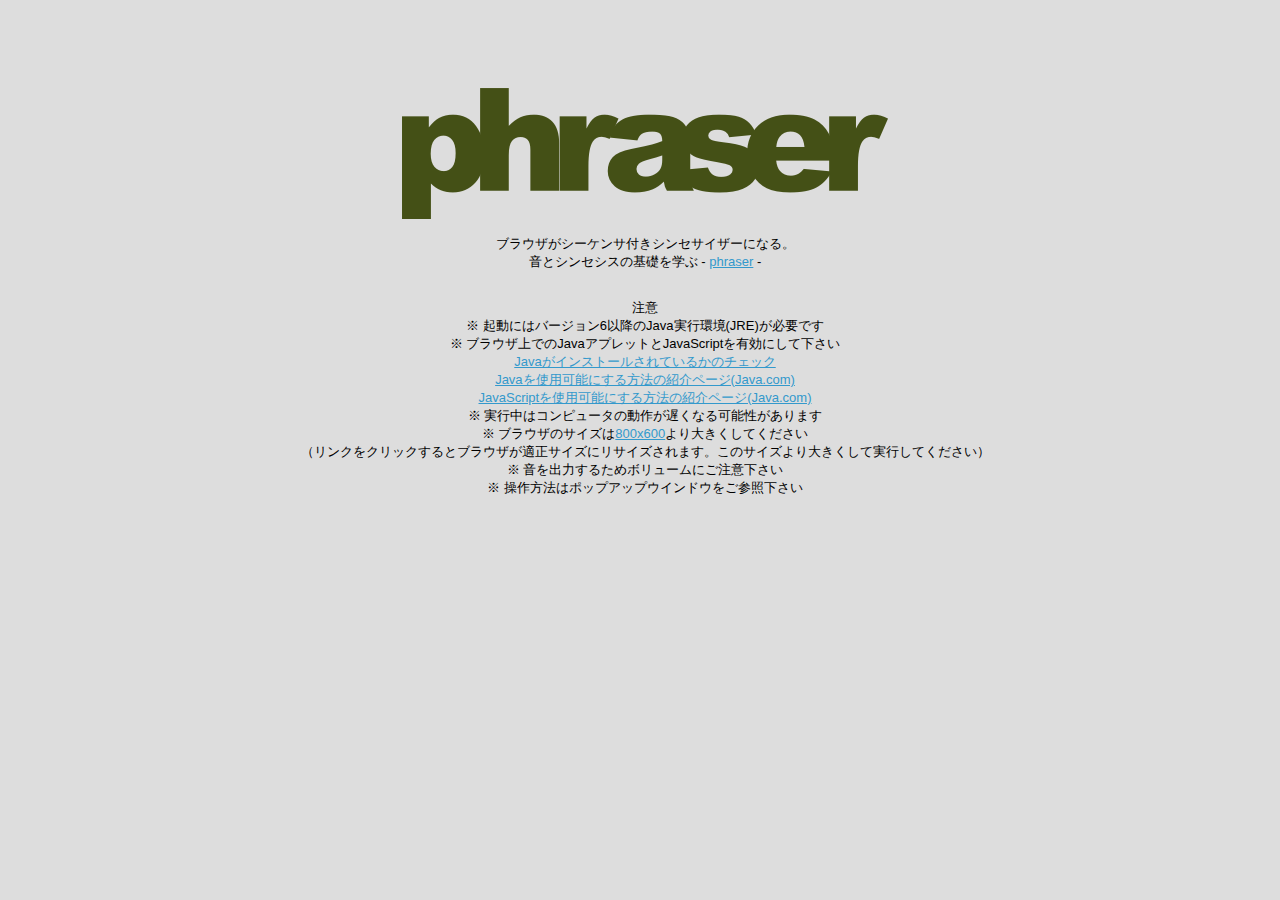
<file: docs/index.html>
﻿<?xml version="1.0" encoding="UTF-8"?>
<!DOCTYPE html PUBLIC "-//W3C//DTD XHTML 1.0 Strict//EN"
        "http://www.w3.org/TR/xhtml1/DTD/xhtml1-strict.dtd">
<html xmlns="http://www.w3.org/1999/xhtml" xml:lang="ja" lang="ja">
	<head>
		<meta http-equiv="content-type" content="text/html; charset=utf-8" />
		<meta http-equiv="content-script-type" content="text/javascript" />
		<title> - phraser - </title>
		<link rel="stylesheet" href="phraser.css" media="screen,print" />
		<script type="text/javascript" src="phraser.js"></script>
		<!--[if lt IE 7]>
		<script type="text/javascript" src="IE7.js"></script>
		<![endif]-->
	</head>
	<body>
		<div id="content" class="center">
			<a onkeypress="openHowto()" onclick="openHowto()" href="phraser.html">
				<img src="img/phraser.png" alt="phraser" class="title" /></a>
 			<p>ブラウザがシーケンサ付きシンセサイザーになる。<br />
 			音とシンセシスの基礎を学ぶ - <a onkeypress="openHowto()" onclick="openHowto()" href="phraser.html">phraser</a> -</p>
			<br />
			注意
			<div class="notice">起動にはバージョン6以降のJava実行環境(JRE)が必要です</div>
			<div class="notice">ブラウザ上でのJavaアプレットとJavaScriptを有効にして下さい<br />
			<a href="http://java.com/ja/download/installed.jsp">Javaがインストールされているかのチェック</a><br />
			<a href="http://www.java.com/ja/download/help/enable_browser.xml">
				Javaを使用可能にする方法の紹介ページ(Java.com)</a><br />
			<a href="http://java.com/ja/download/help/javascript.xml">
				JavaScriptを使用可能にする方法の紹介ページ(Java.com)</a></div>
			<div class="notice">実行中はコンピュータの動作が遅くなる可能性があります</div>
			<div class="notice">ブラウザのサイズは<a href="javascript:void(resizeTo(850,700));">800x600</a>より大きくしてください<br />
			（リンクをクリックするとブラウザが適正サイズにリサイズされます。このサイズより大きくして実行してください）</div>
			<div class="notice">音を出力するためボリュームにご注意下さい</div>
			<div class="notice">操作方法はポップアップウインドウをご参照下さい</div>
		</div>
	</body>
</html>
</file>
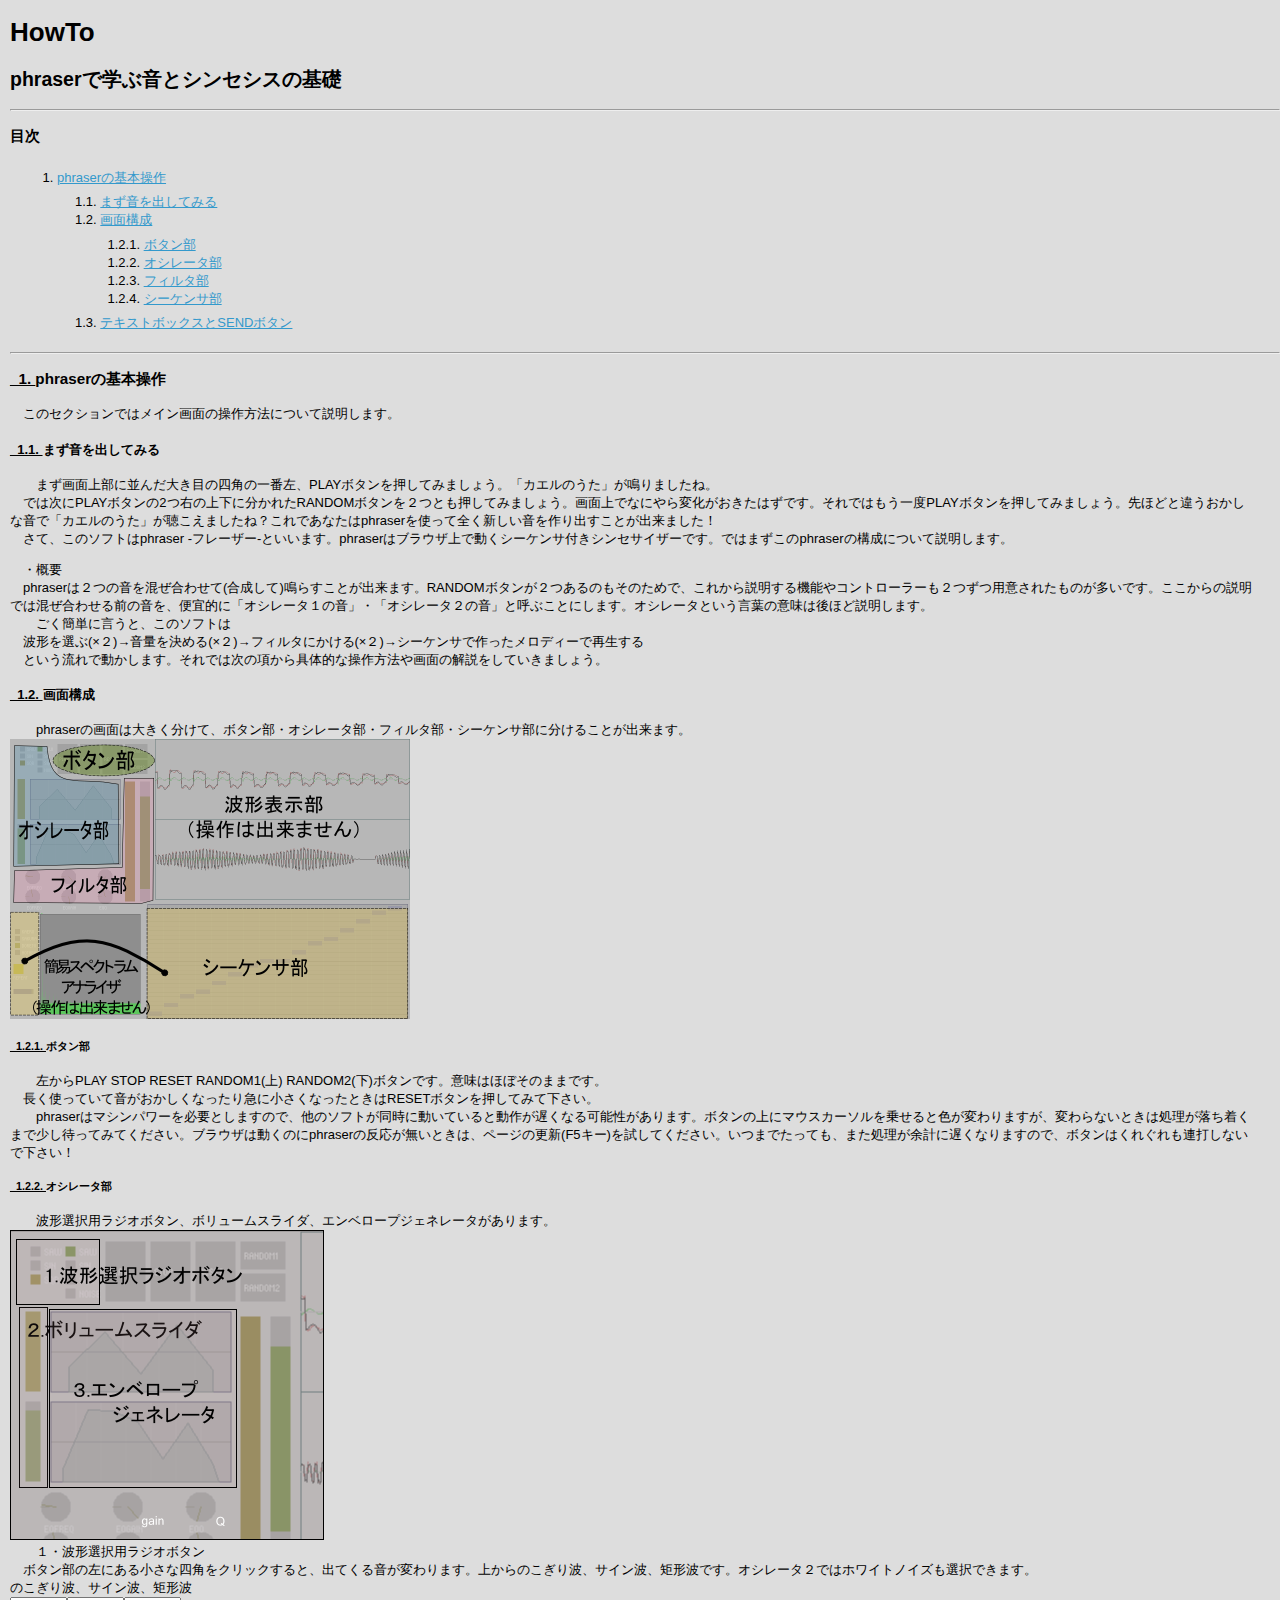
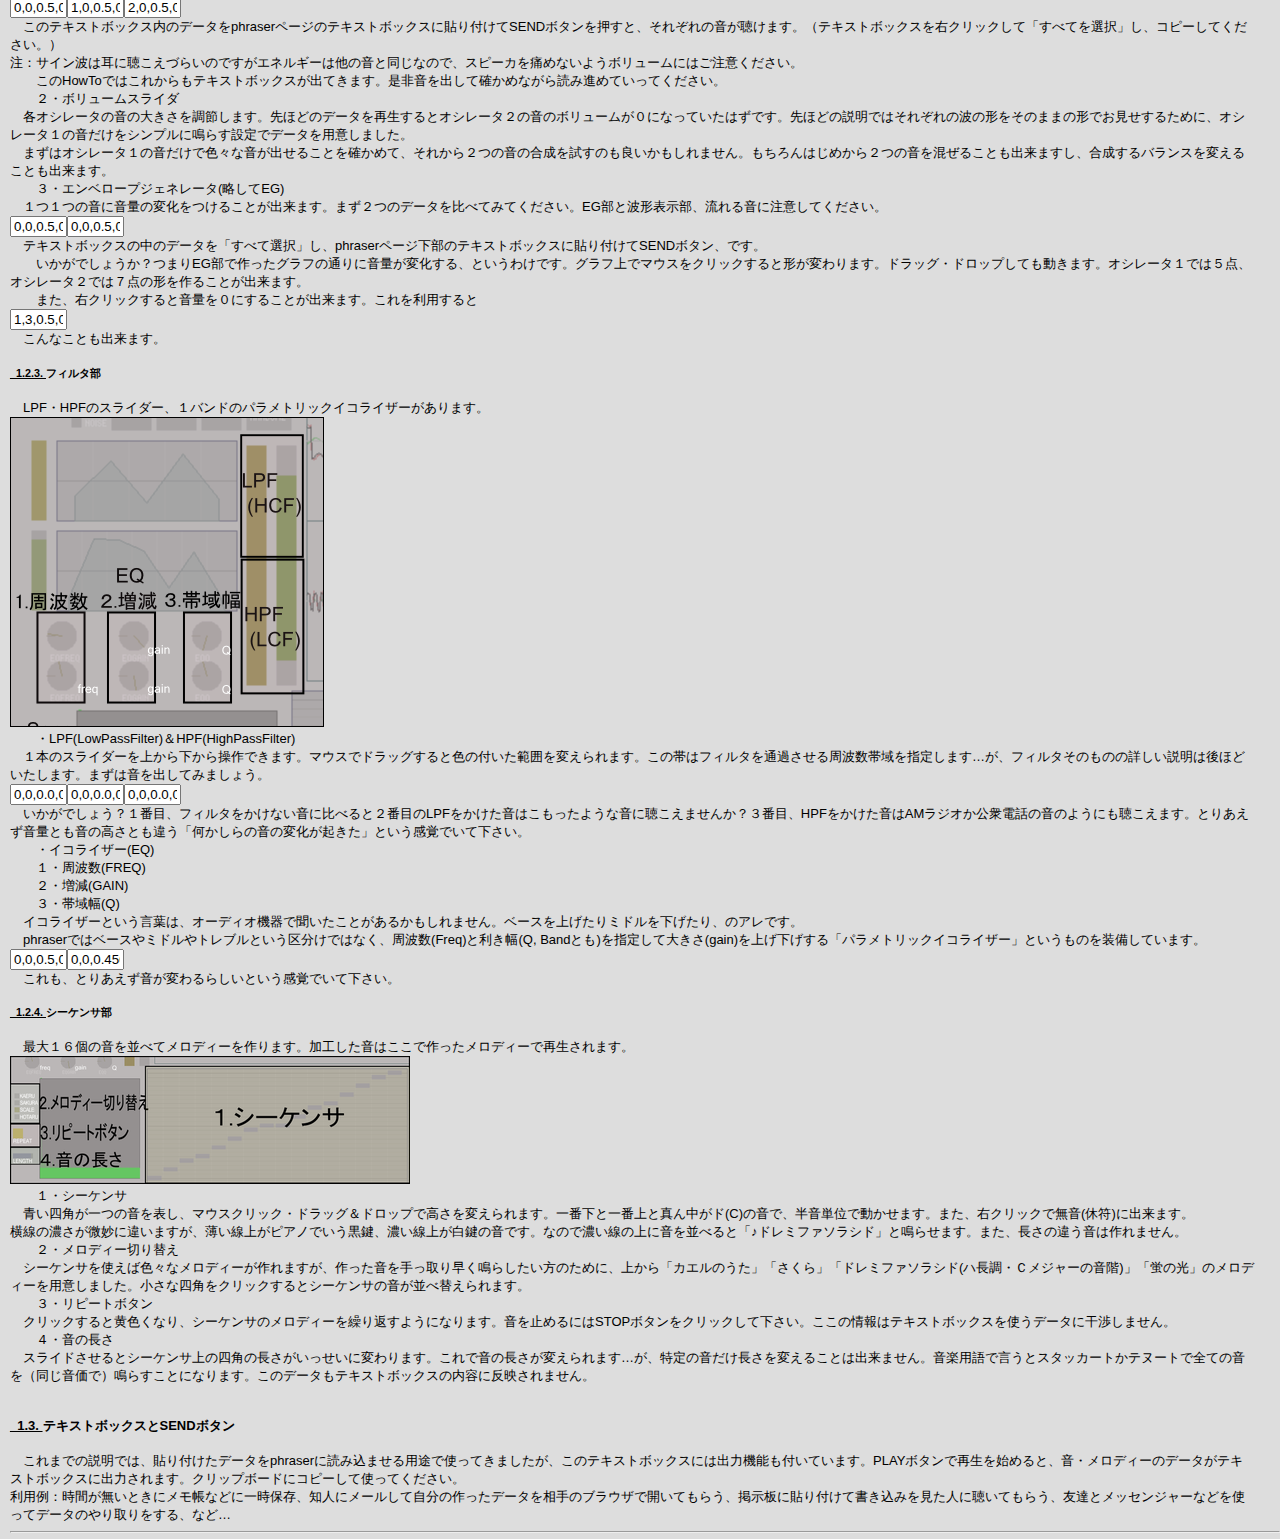
<file: docs/howto.html>
<?xml version="1.0" encoding="UTF-8"?>
<!DOCTYPE html PUBLIC "-//W3C//DTD XHTML 1.0 Strict//EN"
        "http://www.w3.org/TR/xhtml1/DTD/xhtml1-strict.dtd">
<html xmlns="http://www.w3.org/1999/xhtml" xml:lang="ja" lang="ja">
	<head>
		<meta http-equiv="content-type" content="text/html; charset=utf-8" />
		<meta http-equiv="content-script-type" content="text/javascript">
		<title> - Phraser - HowTo</title>
		<link rel="stylesheet" href="phraser.css" media="screen,print" />
		<!--[if lt IE 7]>
		<script type="text/javascript" src="IE7.js"></script>
		<![endif]-->
	</head>
	<body>
		<div id="content">
			<h1>HowTo</h1>
			<h2>phraserで学ぶ音とシンセシスの基礎</h2>
			<hr />
			<h3 id="index">目次</h3>
			<ol>
				<li><a href="#_1">phraserの基本操作</a>
					<ol>
						<li><a href="#_1.1">まず音を出してみる</a></li>
						<li><a href="#_1.2">画面構成</a>
							<ol>
								<li><a href="#_1.2.1">ボタン部</a></li>
								<li><a href="#_1.2.2">オシレータ部</a></li>
								<li><a href="#_1.2.3">フィルタ部</a></li>
								<li><a href="#_1.2.4">シーケンサ部</a></li>
							</ol>
						</li>
						<li><a href="#_1.3">テキストボックスとSENDボタン</a></li>
					</ol>
				</li>
<!--				<li><a href="#_2">「音」に関する基礎知識</a>
					<ol>
						<li><a href="#_2.1">音の３要素</a></li>
						<li><a href="#_2.2">旋律</a></li>
						<li><a href="#_2.3">phraserで出来る音楽</a></li>
					</ol>
				</li>
				<li><a href="#_3">シンセシスの基礎知識</a>
					<ol>
						<li><a href="#_3.1">シンセシス</a></li>
						<li><a href="#_3.2">フィルタ</a></li>
						<li><a href="#_3.3">シンセサイザーの種類</a></li>
					</ol>
				</li>
-->
			</ol>
			<hr>
			<h3 id="_1" class="head">phraserの基本操作</h3>
			<p class="expl">
			このセクションではメイン画面の操作方法について説明します。
			</p>
			<h4 id="_1.1" class="head">まず音を出してみる</h4>
			<p class="expl">
			　まず画面上部に並んだ大き目の四角の一番左、PLAYボタンを押してみましょう。「カエルのうた」が鳴りましたね。<br />
			　では次にPLAYボタンの2つ右の上下に分かれたRANDOMボタンを２つとも押してみましょう。画面上でなにやら変化がおきたはずです。それではもう一度PLAYボタンを押してみましょう。先ほどと違うおかしな音で「カエルのうた」が聴こえましたね？これであなたはphraserを使って全く新しい音を作り出すことが出来ました！</p>
			　さて、このソフトはphraser -フレーザー-といいます。phraserはブラウザ上で動くシーケンサ付きシンセサイザーです。ではまずこのphraserの構成について説明します。
			</p><p class="expl">
			・概要<br />
			　phraserは２つの音を混ぜ合わせて(合成して)鳴らすことが出来ます。RANDOMボタンが２つあるのもそのためで、これから説明する機能やコントローラーも２つずつ用意されたものが多いです。ここからの説明では混ぜ合わせる前の音を、便宜的に「オシレータ１の音」・「オシレータ２の音」と呼ぶことにします。オシレータという言葉の意味は後ほど説明します。</p><p class="expl">
			　ごく簡単に言うと、このソフトは<br />
			　波形を選ぶ(×２)→音量を決める(×２)→フィルタにかける(×２)→シーケンサで作ったメロディーで再生する<br />
			　という流れで動かします。それでは次の項から具体的な操作方法や画面の解説をしていきましょう。</p>
			<h4 id="_1.2" class="head">画面構成</h4>
			<p class="expl">
			　phraserの画面は大きく分けて、ボタン部・オシレータ部・フィルタ部・シーケンサ部に分けることが出来ます。</p>
			<img src="img/overview.png" alt="phraserの画面構成" />
			<br />
			<h5 id="_1.2.1" class="head">ボタン部</h5>
			<p class="expl">
			　左からPLAY STOP RESET RANDOM1(上) RANDOM2(下)ボタンです。意味はほぼそのままです。<br />
			　長く使っていて音がおかしくなったり急に小さくなったときはRESETボタンを押してみて下さい。</p><p class="expl">
			　phraserはマシンパワーを必要としますので、他のソフトが同時に動いていると動作が遅くなる可能性があります。ボタンの上にマウスカーソルを乗せると色が変わりますが、変わらないときは処理が落ち着くまで少し待ってみてください。ブラウザは動くのにphraserの反応が無いときは、ページの更新(F5キー)を試してください。いつまでたっても、また処理が余計に遅くなりますので、ボタンはくれぐれも連打しないで下さい！
			</p>
			<h5 id="_1.2.2" class="head">オシレータ部</h5>
			<p class="expl">
			　波形選択用ラジオボタン、ボリュームスライダ、エンベロープジェネレータがあります。</p>
			<img src="img/osc.png" alt="オシレータ部" />
			<br />
			<p class="expl">
			　１・波形選択用ラジオボタン<br />
			　ボタン部の左にある小さな四角をクリックすると、出てくる音が変わります。上からのこぎり波、サイン波、矩形波です。オシレータ２ではホワイトノイズも選択できます。<br />
			のこぎり波、サイン波、矩形波<br />
			<input type="text" size="4" value="0,0,0.5,0.0,22000.0,22000.0,15.0,15.0,2000.0,2000.0,24.0,24.0,5.0,5.0,2.0,0.0,0.0,0.0,2.0,2.0,2.0,2.0,2.0,2.0,2.0,2.0,48.0,48.0,48.0,48.0,60.0,60.0,60.0,60.0,72.0,72.0,72.0,72.0,48.0,48.0,48.0,48.0," readonly><input type="text" size="4" value="1,0,0.5,0.0,22000.0,22000.0,15.0,15.0,2000.0,2000.0,24.0,24.0,5.0,5.0,2.0,0.0,0.0,0.0,2.0,2.0,2.0,2.0,2.0,2.0,2.0,2.0,48.0,48.0,48.0,48.0,60.0,60.0,60.0,60.0,72.0,72.0,72.0,72.0,48.0,48.0,48.0,48.0," readonly><input type="text" size="4" value="2,0,0.5,0.0,22000.0,22000.0,15.0,15.0,2000.0,2000.0,24.0,24.0,5.0,5.0,2.0,0.0,0.0,0.0,2.0,2.0,2.0,2.0,2.0,2.0,2.0,2.0,48.0,48.0,48.0,48.0,60.0,60.0,60.0,60.0,72.0,72.0,72.0,72.0,48.0,48.0,48.0,48.0," readonly><br />
			　このテキストボックス内のデータをphraserページのテキストボックスに貼り付けてSENDボタンを押すと、それぞれの音が聴けます。（テキストボックスを右クリックして「すべてを選択」し、コピーしてください。）<br />注：サイン波は耳に聴こえづらいのですがエネルギーは他の音と同じなので、スピーカを痛めないようボリュームにはご注意ください。</p><p class="expl">
			　このHowToではこれからもテキストボックスが出てきます。是非音を出して確かめながら読み進めていってください。</p><p class="expl">
			　２・ボリュームスライダ<br />
			　各オシレータの音の大きさを調節します。先ほどのデータを再生するとオシレータ２の音のボリュームが０になっていたはずです。先ほどの説明ではそれぞれの波の形をそのままの形でお見せするために、オシレータ１の音だけをシンプルに鳴らす設定でデータを用意しました。<br />
			　まずはオシレータ１の音だけで色々な音が出せることを確かめて、それから２つの音の合成を試すのも良いかもしれません。もちろんはじめから２つの音を混ぜることも出来ますし、合成するバランスを変えることも出来ます。
			</p>
			<p class="expl">
			　３・エンベロープジェネレータ(略してEG)<br />
			　１つ１つの音に音量の変化をつけることが出来ます。まず２つのデータを比べてみてください。EG部と波形表示部、流れる音に注意してください。<br />
			<input type="text" size="4" value="0,0,0.5,0.0,22000.0,22000.0,15.0,15.0,2000.0,2000.0,24.0,24.0,5.0,5.0,0.0,0.6,1.1,1.6,2.0,2.0,2.0,2.0,2.0,2.0,2.0,2.0,48.0,50.0,51.0,52.0,53.0,55.0,57.0,59.0,60.0,58.0,57.0,56.0,55.0,53.0,52.0,48.0," readonly><input type="text" size="4" value="0,0,0.5,0.0,22000.0,22000.0,15.0,15.0,2000.0,2000.0,24.0,24.0,5.0,5.0,2.0,1.825,1.525,1.2,0.0,2.0,2.0,2.0,2.0,2.0,2.0,2.0,48.0,50.0,51.0,52.0,53.0,55.0,57.0,59.0,60.0,58.0,57.0,56.0,55.0,53.0,52.0,48.0," readonly><br />
			　テキストボックスの中のデータを「すべて選択」し、phraserページ下部のテキストボックスに貼り付けてSENDボタン、です。</p><p class="expl">
			　いかがでしょうか？つまりEG部で作ったグラフの通りに音量が変化する、というわけです。グラフ上でマウスをクリックすると形が変わります。ドラッグ・ドロップしても動きます。オシレータ１では５点、オシレータ２では７点の形を作ることが出来ます。</p><p class="expl">
			　また、右クリックすると音量を０にすることが出来ます。これを利用すると<br />
			<input type="text" size="4" value="1,3,0.5,0.3625,22000.0,22000.0,15.0,15.0,2000.0,2000.0,24.0,24.0,5.0,5.0,0.0,2.0,2.0,2.0,0.0,2.0,2.0,2.0,0.0,2.0,2.0,2.0,48.0,48.0,48.0,48.0,48.0,48.0,48.0,48.0,48.0,55.0,48.0,54.0,53.0,51.0,53.0,55.0," readonly><br />
			　こんなことも出来ます。</p>
			<h5 id="_1.2.3" class="head">フィルタ部</h5>
			<p class="expl">
			LPF・HPFのスライダー、１バンドのパラメトリックイコライザーがあります。</p>
			<img src="img/filter.png" alt="フィルタ部" />
			<br />
			<p class="expl">
			　・LPF(LowPassFilter)＆HPF(HighPassFilter)<br />
			　１本のスライダーを上から下から操作できます。マウスでドラッグすると色の付いた範囲を変えられます。この帯はフィルタを通過させる周波数帯域を指定します…が、フィルタそのものの詳しい説明は後ほどいたします。まずは音を出してみましょう。<br />
			<input type="text" size="4" value="0,0,0.0,0.5,22000.0,1500.0,15.0,15.0,2000.0,2000.0,24.0,24.0,5.0,5.0,0.0,0.0,0.0,0.0,0.0,0.0,0.0,0.0,0.0,0.0,0.0,0.0,48.0,48.0,48.0,48.0,48.0,48.0,48.0,48.0,48.0,48.0,48.0,48.0,48.0,48.0,48.0,48.0," readonly><input type="text" size="4" value="0,0,0.0,0.5,22000.0,1500.0,15.0,15.0,2000.0,2000.0,24.0,24.0,5.0,5.0,0.0,0.0,0.0,0.0,0.0,0.0,0.0,0.0,0.0,0.0,0.0,0.0,48.0,48.0,48.0,48.0,48.0,48.0,48.0,48.0,48.0,48.0,48.0,48.0,48.0,48.0,48.0,48.0," readonly><input type="text" size="4" value="0,0,0.0,0.5,22000.0,22000.0,15.0,1500.0,2000.0,2000.0,24.0,24.0,5.0,5.0,0.0,0.0,0.0,0.0,0.0,0.0,0.0,0.0,0.0,0.0,0.0,0.0,48.0,48.0,48.0,48.0,48.0,48.0,48.0,48.0,48.0,48.0,48.0,48.0,48.0,48.0,48.0,48.0," readonly><br />
			　いかがでしょう？１番目、フィルタをかけない音に比べると２番目のLPFをかけた音はこもったような音に聴こえませんか？３番目、HPFをかけた音はAMラジオか公衆電話の音のようにも聴こえます。とりあえず音量とも音の高さとも違う「何かしらの音の変化が起きた」という感覚でいて下さい。</p>
			<p class="expl">
			　・イコライザー(EQ)<br />
			　　１・周波数(FREQ)<br />
			　　２・増減(GAIN)<br />
			　　３・帯域幅(Q)<br />
			　イコライザーという言葉は、オーディオ機器で聞いたことがあるかもしれません。ベースを上げたりミドルを下げたり、のアレです。<br />
			　phraserではベースやミドルやトレブルという区分けではなく、周波数(Freq)と利き幅(Q, Bandとも)を指定して大きさ(gain)を上げ下げする「パラメトリックイコライザー」というものを装備しています。<br />
			<input type="text" size="4" value="0,0,0.5,0.0,22000.0,22000.0,15.0,15.0,6427.8716,2000.0,2.7408073,24.0,0.60559493,5.0,0.0,0.0,0.0,0.0,0.0,0.0,0.0,0.0,0.0,0.0,0.0,0.0,48.0,48.0,48.0,48.0,48.0,48.0,48.0,48.0,48.0,48.0,48.0,48.0,48.0,48.0,48.0,48.0," readonly><input type="text" size="4" value="0,0,0.45000002,0.0,22000.0,22000.0,15.0,15.0,857.18555,2000.0,44.696648,24.0,3.89429,5.0,0.0,0.0,0.0,0.0,0.0,0.0,0.0,0.0,0.0,0.0,0.0,0.0,48.0,48.0,48.0,48.0,48.0,48.0,48.0,48.0,48.0,48.0,48.0,48.0,48.0,48.0,48.0,48.0," readonly><br />
			　これも、とりあえず音が変わるらしいという感覚でいて下さい。</p>
			<h5 id="_1.2.4" class="head">シーケンサ部</h5>
			<p class="expl">
			最大１６個の音を並べてメロディーを作ります。加工した音はここで作ったメロディーで再生されます。</p>
			<img src="img/seq.png" alt="シーケンサ部" />
			<br />
			<p class="expl">
			　１・シーケンサ<br />
			　青い四角が一つの音を表し、マウスクリック・ドラッグ＆ドロップで高さを変えられます。一番下と一番上と真ん中がド(C)の音で、半音単位で動かせます。また、右クリックで無音(休符)に出来ます。<br />横線の濃さが微妙に違いますが、薄い線上がピアノでいう黒鍵、濃い線上が白鍵の音です。なので濃い線の上に音を並べると「♪ドレミファソラシド」と鳴らせます。また、長さの違う音は作れません。</p>
			<p class="expl">
			　２・メロディー切り替え<br />
			　シーケンサを使えば色々なメロディーが作れますが、作った音を手っ取り早く鳴らしたい方のために、上から「カエルのうた」「さくら」「ドレミファソラシド(ハ長調・Ｃメジャーの音階)」「蛍の光」のメロディーを用意しました。小さな四角をクリックするとシーケンサの音が並べ替えられます。
			</p><p class="expl">
			　３・リピートボタン<br />
			　クリックすると黄色くなり、シーケンサのメロディーを繰り返すようになります。音を止めるにはSTOPボタンをクリックして下さい。ここの情報はテキストボックスを使うデータに干渉しません。</p><p class="expl">
			　４・音の長さ<br />
			　スライドさせるとシーケンサ上の四角の長さがいっせいに変わります。これで音の長さが変えられます…が、特定の音だけ長さを変えることは出来ません。音楽用語で言うとスタッカートかテヌートで全ての音を（同じ音価で）鳴らすことになります。このデータもテキストボックスの内容に反映されません。</p><br />
			<h4 id="_1.3" class="head">テキストボックスとSENDボタン</h4>
			<p class="expl">これまでの説明では、貼り付けたデータをphraserに読み込ませる用途で使ってきましたが、このテキストボックスには出力機能も付いています。PLAYボタンで再生を始めると、音・メロディーのデータがテキストボックスに出力されます。クリップボードにコピーして使ってください。<br />
			利用例：時間が無いときにメモ帳などに一時保存、知人にメールして自分の作ったデータを相手のブラウザで開いてもらう、掲示板に貼り付けて書き込みを見た人に聴いてもらう、友達とメッセンジャーなどを使ってデータのやり取りをする、など…</p>
			
			<hr>
<!--			<h3 id="_2" class="head">「音」に関する基礎知識</h3>
			<p class="expl">このセクションでは「音」に関するごく基本的な知識をまとめます。物理的なことに関しては中学校３年生程度までで学習する内容にとどめます。</p>
			<h4 id="_2.1" class="head">音の３要素</h4>
			<p class="expl">音は波です。音量（振幅）・音高（周波数）・音色（波形）が音の３要素です。
			</p>
			<h4 id="_2.2" class="head">旋律</h4>
			<p class="expl"></p>
			<h4 id="_2.3" class="head">phraserで出来る音楽</h4>
			<p class="expl"></p>
			
			<hr>
			<h3 id="_3" class="head">シンセシスの基礎知識</h3>
			<p class="expl"></p>
			<h4 id="_3.1" class="head">シンセシス</h4>
			<p class="expl"></p>
			<h4 id="_3.2" class="head">フィルタ</h4>
			<p class="expl"></p>
			<h4 id="_3.3" class="head">シンセサイザーの種類</h4>
			<p class="expl"></p>
-->
		</div>		
	</body>
</html>
</file>
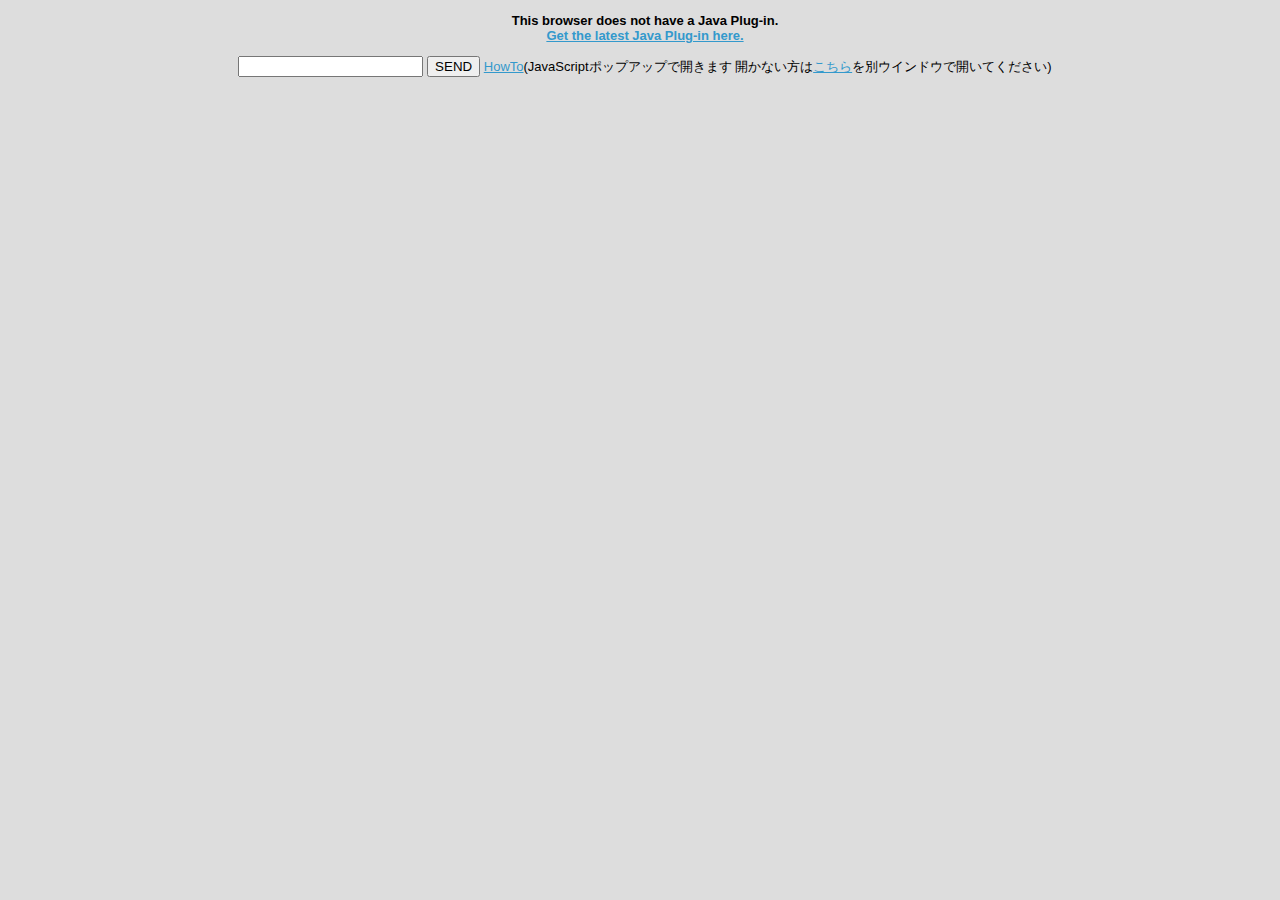
<file: docs/phraser.html>
<?xml version="1.0" encoding="UTF-8"?>
<!DOCTYPE html PUBLIC "-//W3C//DTD XHTML 1.0 Strict//EN"
        "http://www.w3.org/TR/xhtml1/DTD/xhtml1-strict.dtd">
<html xmlns="http://www.w3.org/1999/xhtml" xml:lang="ja" lang="ja">
	<head>
	        <!-- charset must remain utf-8 to be handled properly by Processing -->
		<meta http-equiv="content-type" content="text/html; charset=utf-8" />
		<meta http-equiv="content-script-type" content="text/javascript" />
		<title> - phraser - </title>
		<link rel="stylesheet" href="phraser.css" media="screen,print" />
		<script type="text/javascript" src="phraser.js"></script>
		<!--[if lt IE 7]>
		<script type="text/javascript" src="IE7.js"></script>
		<![endif]-->
	 
	</head>
	<body>
		<div id="content" class="center">
			<div id="Phraser_container">
			
			<!--[if !IE]> -->
				<object id="JApl"
						classid="java:Phraser.class" 
						type="application/x-java-applet"
						archive="Phraser.jar,Ess.jar,controlP5.jar,core.jar"
						width="800" height="560"
						standby="Loading Processing software..." >
            			
					<param name="archive" value="Phraser.jar,Ess.jar,controlP5.jar,core.jar" />
				
					<param name="mayscript" value="true" />
					<param name="scriptable" value="true" />
				
					<param name="image" value="loading.gif" />
					<param name="boxmessage" value="Loading Processing software..." />
					<param name="boxbgcolor" value="#FFFFFF" />
				
					<param name="test_string" value="outer" />
			<!--<![endif]-->
				
				<object id="JApl"
						classid="clsid:8AD9C840-044E-11D1-B3E9-00805F499D93" 
						codebase="http://java.sun.com/update/1.5.0/jinstall-1_5_0_15-windows-i586.cab"
						width="800" height="560"
						standby="Loading Processing software..."  >
						
					<param name="code" value="Phraser" />
					<param name="archive" value="Phraser.jar,Ess.jar,controlP5.jar,core.jar" />
					
					<param name="mayscript" value="true" />
					<param name="scriptable" value="true" />
					
					<param name="image" value="loading.gif" />
					<param name="boxmessage" value="Loading Processing software..." />
					<param name="boxbgcolor" value="#FFFFFF" />
					
					<param name="test_string" value="inner" />
					
					<p>
						<strong>
							This browser does not have a Java Plug-in.
							<br />
							<a href="http://java.com/ja/download/index.jsp" title="Download Java Plug-in">
								Get the latest Java Plug-in here.
							</a>
						</strong>
					</p>
				
				</object>
				
			<!--[if !IE]> -->
				</object>
			<!--<![endif]-->
			
			</div>
			<form id="form1" action="">
				<div>
					<input type="text" name="t1" id="t1" size="20" maxlength="2560" value="" />
					<input type="button" name="send" value="SEND" onclick="sendV()" onkeypress="sendV()" />
					<span class="link" onkeypress="openHowto()" onclick="openHowto()">HowTo</span>(JavaScriptポップアップで開きます 開かない方は<a href="howto.html">こちら</a>を別ウインドウで開いてください)
				</div>
			</form>
		</div>
	</body>
</html>
</file>
<file: docs/phraser.css>
body {
	margin: 10px 0px 0px 10px;
	font-family: verdana, geneva, arial, helvetica, sans-serif; 
	font-size: small; 
	background-color: #dddddd; 
	text-decoration: none; 
	font-weight: normal; 
	line-height: normal; 
}

.center {
	text-align: center;
}

.left {
	text-align: left;
}

img { border-style:none; }
a img { border-style:none; }
.title { margin-top:6em ; border-style:none; }

a          { color: #3399cc; }
a:link     { color: #3399cc; text-decoration: underline; }
a:visited  { color: #3399cc; text-decoration: underline; }
a:active   { color: #3399cc; text-decoration: underline; }
a:hover    { color: #3399cc; text-decoration: underline; }

ol { counter-reset: item; margin: 0 0 0 1em; padding: 0.5em 0 0.5em 0; }
li { display: block; list-style-position: outside; margin: 0 0 0 1.5em; }
li:before { content: counters(item, ".") ". "; counter-increment: item; } 

h1 {

}

h2 {

}

h3 {

}

h4 {

}

h5 {

}

.link {
	color: #3399cc; text-decoration: underline;
	cursor:pointer;
}

.expl {
	margin: 0 1em 0 0;
	padding: 0 1em 0 0;
	text-indent:1em;
}

.notice:before { content: "※ "; }

.head:before {
	content: attr(id) ". ";
	text-decoration: underline;
}
</file>
